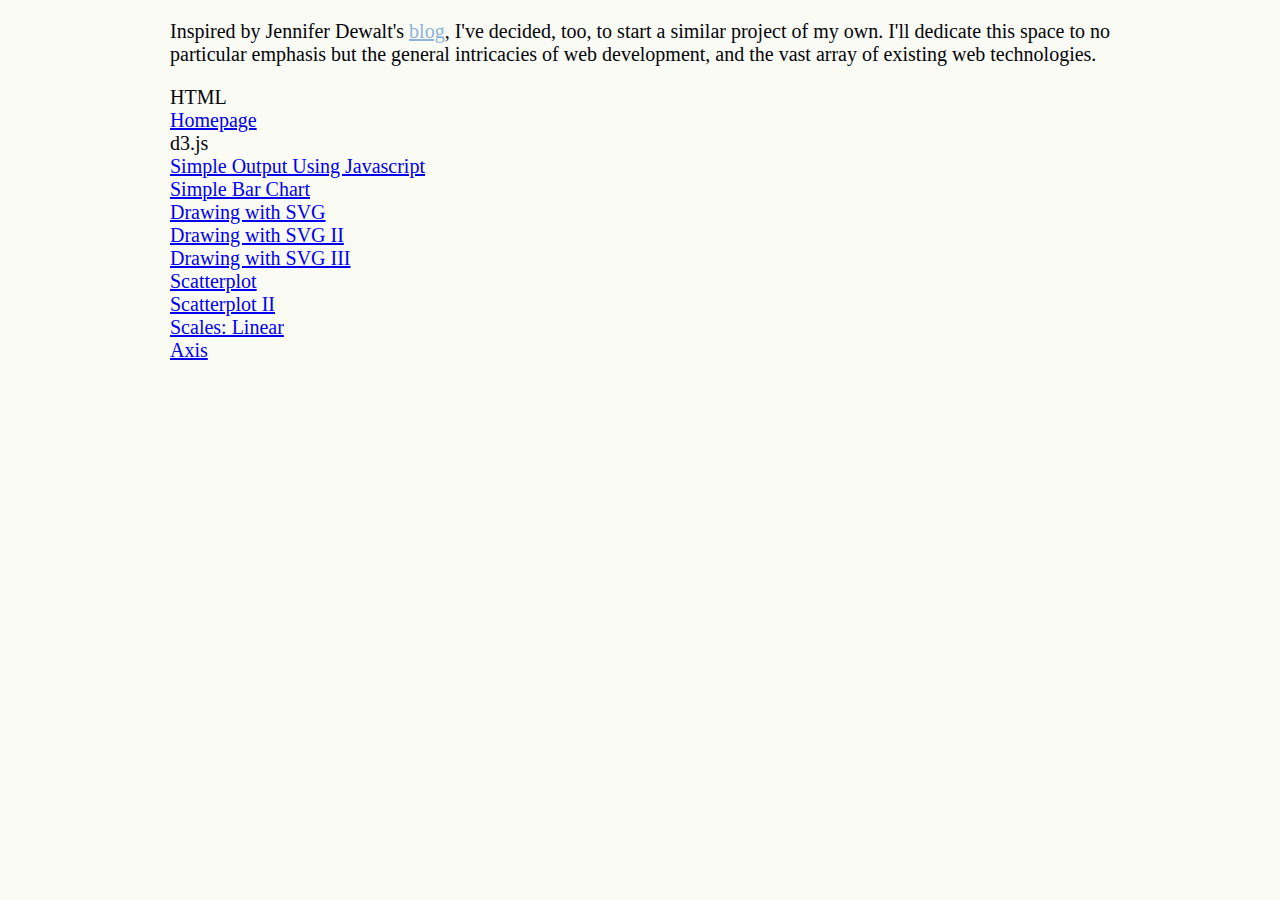
<file: index.html>
<!DOCTYPE html>
<html lang='en'>
<head>
	<meta charset='utf-8'/>
	<link rel='stylesheet' href='css/index.css'/>
	<title>practice mode - LIVE!</title>
</head>
<body>
	<div id='site-wrapper'>
		<div id='content-section'>
			<div id='intro'>
			<p>Inspired by Jennifer Dewalt's <a href="http://jenniferdewalt.com/">blog</a>, I've decided, too, to start a similar project of my own. I'll dedicate this space to no particular emphasis but the general intricacies of web development, and the vast array of existing web technologies. <!--It's worthy of note, however, that I had virtually no programming experience when I entered 2013. I was just short of turning 29. For the next several months I began to self-study <a href="http://www.python.org/">Python</a>. After finally equipped with the basic knowledge of programming, I'm finally ready to take the next step and push everything live, while I continue to learn, think, and create with fingers and keyboard.--></p>
			</div>
			<div id='ex-section'>
				<div class='subhead header'>HTML</div>
				<ul>
					<li><a href="index.html">Homepage</a></li>
				</ul>
				<div class='subhead header'>d3.js</div>
				<ul>
					<li><a href="d3_1.html">Simple Output Using Javascript</a></li>
					<li><a href="d3_2.html">Simple Bar Chart</a></li>
					<li><a href="d3_3.html">Drawing with SVG</a></li>
					<li><a href="d3_4.html">Drawing with SVG II</a></li>
					<li><a href="d3_5.html">Drawing with SVG III</a></li>
					<li><a href="d3_6.html">Scatterplot</a></li>
					<li><a href="d3_7.html">Scatterplot II</a></li>
					<li><a href="d3_8.html">Scales: Linear</a></li>
					<li><a href="d3_9.html">Axis</a></li>
				</ul>
			</div>
		</div>
</body>
</html>
</file>
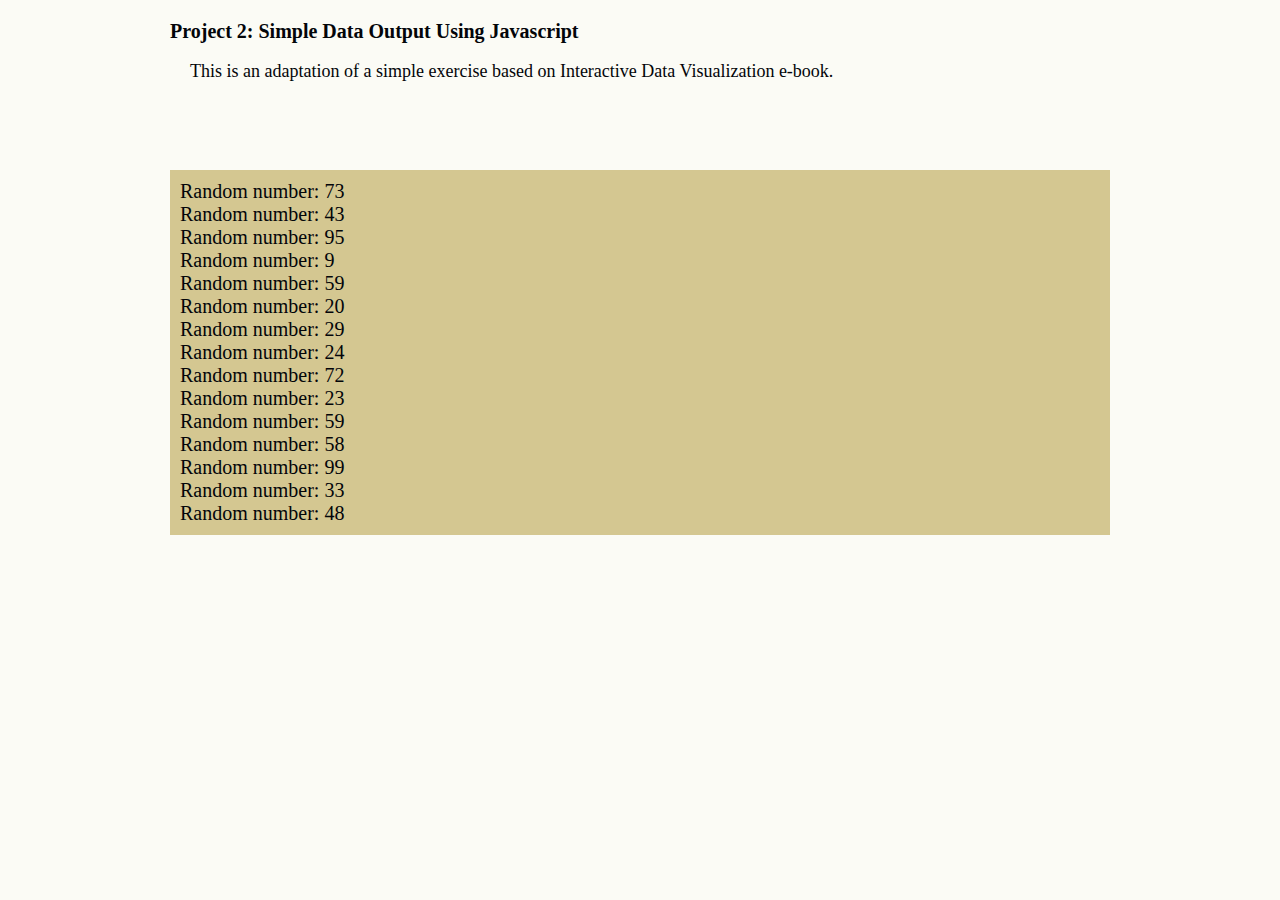
<file: d3_1.html>
<!DOCTYPE html>
<html lang='en'>
<head>
	<meta charset='utf-8' />
	<link rel='stylesheet' href='css/project_main.css'/>
	<script type='text/javascript' src='js/d3.v3.js'></script>
	<title>Project 2: Simple Data Output</title>
</head>
<body>
	<div id="page-wrapper">
		<div id="content">
			<div id="header">
				<div id="project-name">
					Project 2: Simple Data Output Using Javascript
				</div>
				<div id="detail">
					<p>This is an adaptation of a simple exercise based on Interactive Data Visualization e-book.</p>
				</div>
			</div>
			<div id="main">
				<!--javascript generated result outputs here-->
			</div>
		</div>
	</div>
	<script type="text/javascript">
		var dataset = [];
		for (i = 0; i < 15; i++) {
			newNumber = Math.floor(Math.random() * 100);
			dataset.push(newNumber);
		}
		d3.select("div #main").selectAll("div")
			.data(dataset)
			.enter()
			.append("div")
			.text(function(d) {
				return "Random number: " + d;
			});
	</script>
</body>
</html>
</file>
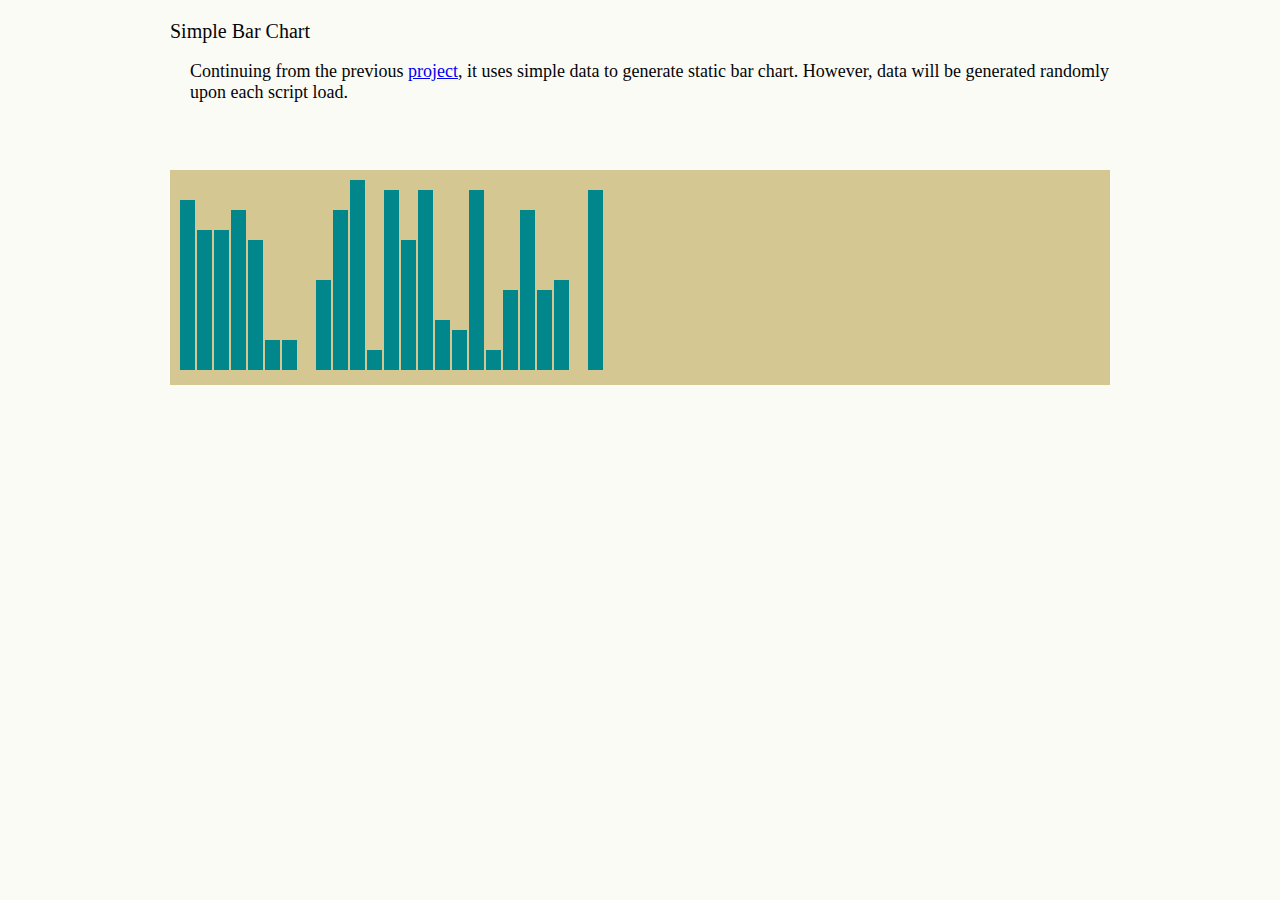
<file: d3_2.html>
<!DOCTYPE html>
<html lang="en">
<head>
	<meta charset="utf-8" />
	<link rel="stylesheet" href="css/ex_primary.css" />
	<link rel="stylesheet" href="css/d3_master.css" />
	<script src="js/d3.v3.js"></script>
	<title>d3.js - Simple Bar Chart</title>
</head>
<body>
	<div id="page-wrapper">
		<div id="content">
			<div id="header">
				<div id="ex-name">
					Simple Bar Chart
				</div>
				<div id="detail">
					<p>Continuing from the previous <a href="d3_1.html">project</a>, it uses simple data to generate static bar chart. However, data will be generated randomly upon each script load.</p>
				</div>
			</div>
			<div id="main" class="min-height">
				<!--javascript generated chart output here-->
			</div>
		</div>
	</div>

	<script>
		var dataset = data=[];
		for (var i = 0; i < 25; i ++) {
			newNumber = Math.floor(Math.random() * 20);
			dataset.push(newNumber);
		}

		d3.select("div #main").selectAll("div")
			.data(dataset)
			.enter()
			.append("div")
			.attr("class","bar")
			.style("height",function(d){
				var barHeight = d*10;
				return barHeight + "px";
			}
			);

	</script>

</body>

</html>
</file>
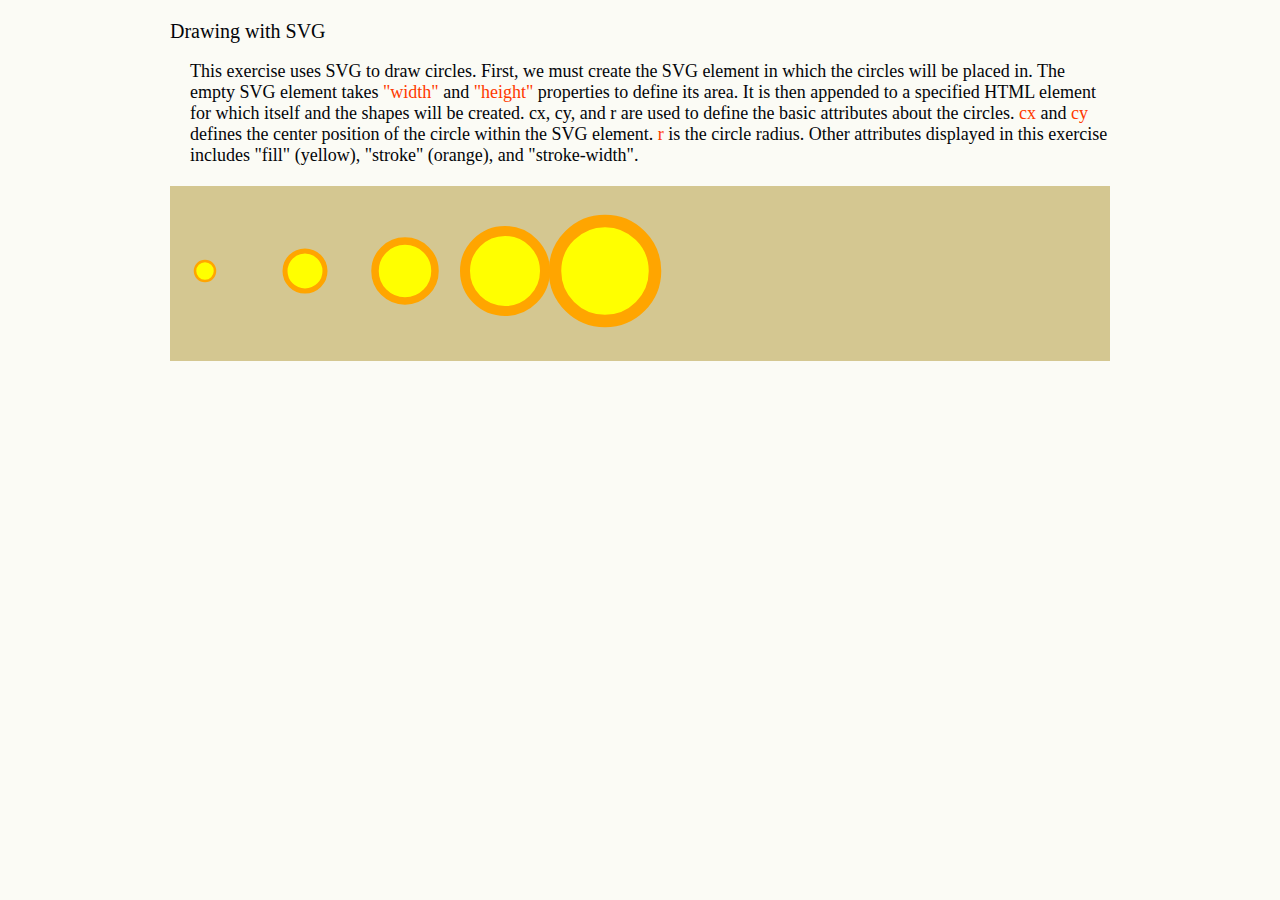
<file: d3_3.html>
<!DOCTYPE html>
<html lang="en">
<head>
	<meta charset="utf-8" />
	<link rel="stylesheet" href="css/ex_primary.css" />
	<link rel="stylesheet" href="css/d3_master.css" />
	<script src="js/d3.v3.js"></script>
	<title>d3.js - Drawing SVG</title>
</head>
<body>
	<div id="page-wrapper">
		<div id="content">
			<div id="header">
				<div id="ex-name">
					Drawing with SVG
				</div>
				<div id="detail">
					<p>This exercise uses SVG to draw circles. First, we must create the SVG element in which the circles will be placed in. The empty SVG element takes <span class="text-highlight">"width"</span> and <span class="text-highlight">"height"</span> properties to define its area. It is then appended to a specified HTML element for which itself and the shapes will be created. cx, cy, and r are used to define the basic attributes about the circles. <span class="text-highlight">cx</span> and <span class="text-highlight">cy</span> defines the center position of the circle within the SVG element. <span class="text-highlight">r</span> is the circle radius. Other attributes displayed in this exercise includes "fill" (yellow), "stroke" (orange), and "stroke-width".
					</p> 
				</div>
			</div>
			<div id="main" class="min-height">
				<!--javascript generated chart output here-->
			</div>
		</div>
	</div>

	<script>
		var dataset = [5, 10, 15, 20, 25];
		var w = 940;
		var h = 150;
		var svg = d3.select("div #main")
			.append("svg")
			.attr("width", w)
			.attr("height",h);

		var circles = svg.selectAll("circle")
						.data(dataset)
						.enter()
						.append("circle");

		circles.attr("cx", function(d, i) {
					return (2*i * 50) + 25;
				})
				.attr("cy", h/2)
				.attr("r", function(d) {
					return 2*d;
				})
				.attr("fill", "yellow")
				.attr("stroke", "orange")
				.attr("stroke-width", function(d) {
					return d/2;
				});
	</script>

</body>

</html>
</file>
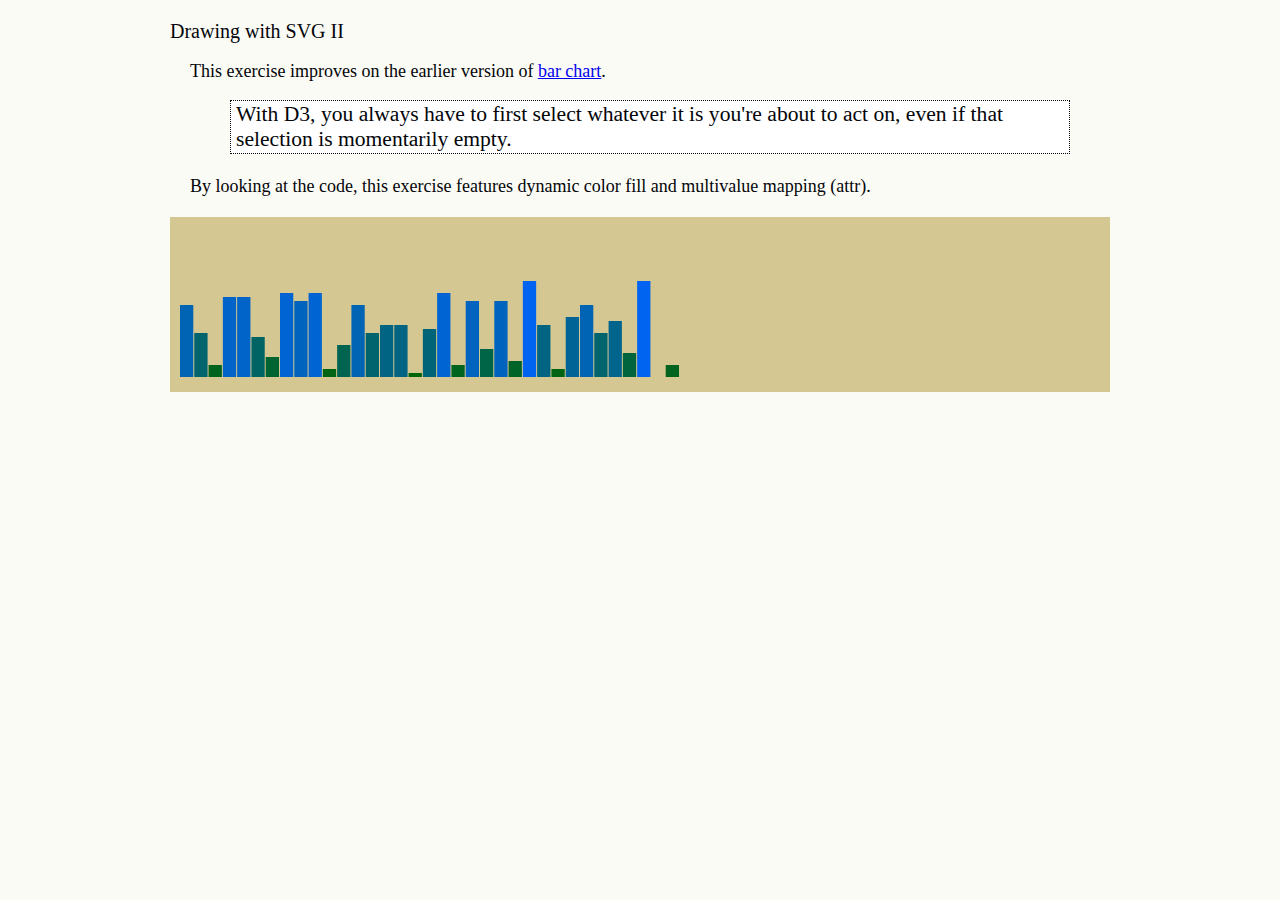
<file: d3_4.html>
<!DOCTYPE html>
<html lang="en">
<head>
	<meta charset="utf-8" />
	<link rel="stylesheet" href="css/ex_primary.css" />
	<link rel="stylesheet" href="css/d3_master.css" />
	<script src="js/d3.v3.js"></script>
	<title>d3.js - Drawing SVG II</title>
</head>
<body>
	<div id="page-wrapper">
		<div id="content">
			<div id="header">
				<div id="ex-name">
					Drawing with SVG II
				</div>
				<div id="detail">
					<p>This exercise improves on the earlier version of <a href="d3_2.html">bar chart</a>.
						<blockquote>With D3, you always have to first select whatever it is you're about to act on, even if that selection is momentarily empty.</blockquote>
						By looking at the code, this exercise features dynamic color fill and multivalue mapping (attr).
					</p> 
				</div>
			</div>
			<div id="main" class="min-height">
				<!--javascript generated chart output here-->
			</div>
		</div>
	</div>

	<script>
		var w = 500;
		var h = 150;
		var barPadding = 1;
		var dataset = [];
		for (var i=0; i < 35; i++) {
			var newNumber = Math.floor(Math.random() * 25);
			dataset.push(newNumber);
		}
		var svg = d3.select("div #main")
				.append("svg")
				.attr("width", w)
				.attr("height",h);

		svg.selectAll("rect")
				.data(dataset)
				.enter()
				.append("rect")
				.attr({
					x: function(d,i) {return i * (w/dataset.length);},
					y: function(d) {return h - (d*4);},
					width: w / dataset.length - barPadding,
					height: function(d) {return d * 4;},
					fill: function(d) {return "rgb(0,100," + (d * 10) + ")";}
				});

	</script>

</body>

</html>
</file>
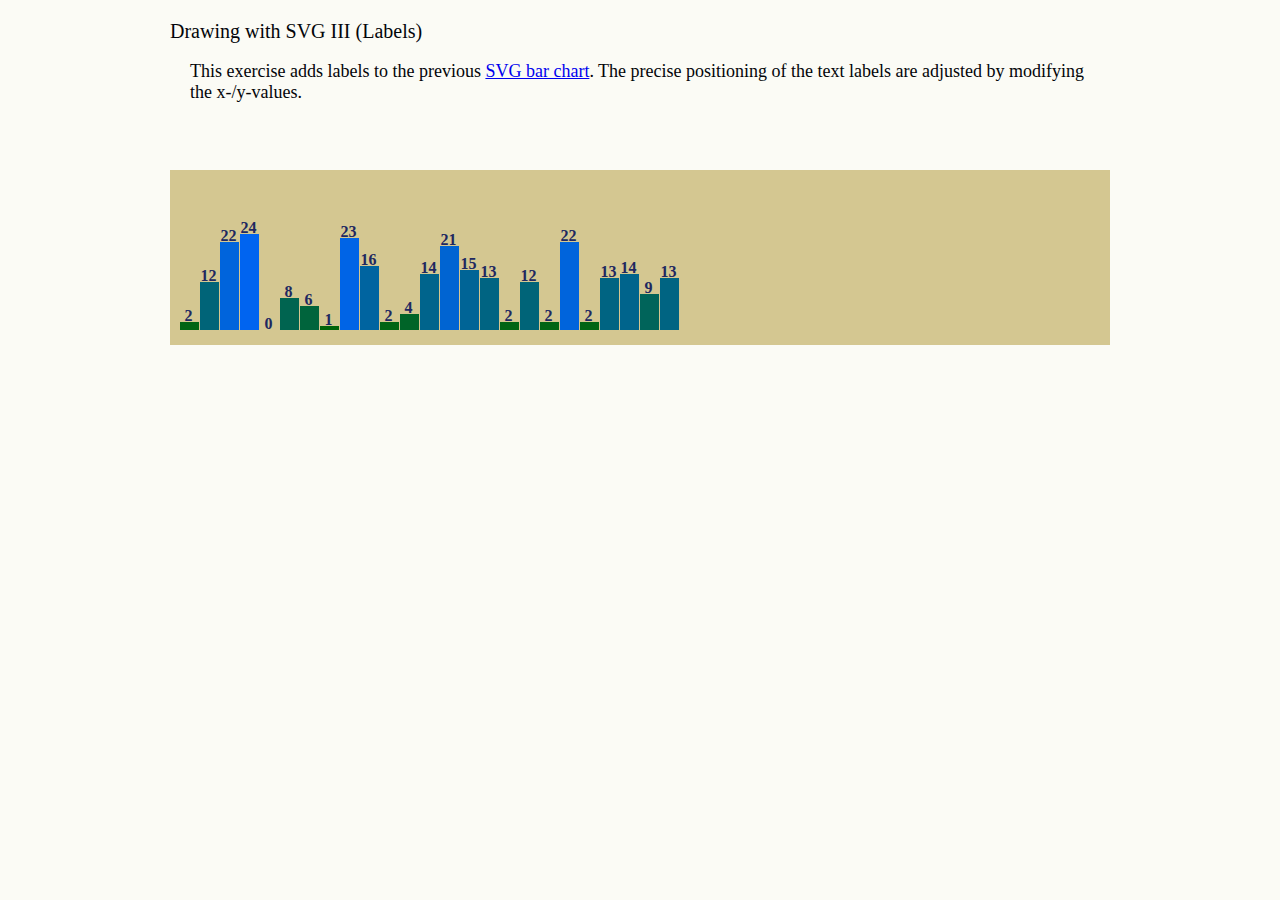
<file: d3_5.html>
<!DOCTYPE html>
<html lang="en">
<head>
	<meta charset="utf-8" />
	<link rel="stylesheet" href="css/ex_primary.css" />
	<link rel="stylesheet" href="css/d3_master.css" />
	<script src="js/d3.v3.js"></script>
	<title>d3.js - Drawing SVG III</title>
</head>
<body>
	<div id="page-wrapper">
		<div id="content">
			<div id="header">
				<div id="ex-name">
					Drawing with SVG III (Labels)
				</div>
				<div id="detail">
					<p>This exercise adds labels to the previous <a href="d3_4.html"> SVG bar chart</a>. The precise positioning of the text labels are adjusted by modifying the x-/y-values.
					</p> 
				</div>
			</div>
			<div id="main" class="min-height">
				<!--javascript generated chart output here-->
			</div>
		</div>
	</div>

	<script>
		var w = 500;
		var h = 150;
		var barPadding = 1;
		var dataset = [];
		for (var i=0; i < 25; i++) {
			var newNumber = Math.floor(Math.random() * 25);
			dataset.push(newNumber);
		}
		var svg = d3.select("div #main")
				.append("svg")
				.attr("width", w)
				.attr("height",h);

		svg.selectAll("rect")
				.data(dataset)
				.enter()
				.append("rect")
				.attr({
					x: function(d,i) {return i * (w/dataset.length);},
					y: function(d) {return h - (d*4);},
					width: w / dataset.length - barPadding,
					height: function(d) {return d * 4;},
					fill: function(d) {return "rgb(0,100," + (d * 10) + ")";}
				});

		svg.selectAll("text")
				.data(dataset)
				.enter()
				.append("text")
				.text(function(d){
					return d;
				})
				.attr({
					x: function(d,i){return i * (w/dataset.length) + (w/dataset.length - barPadding) /2 -1;},
					y: function(d) {return h-(d*4)-1;},
					"font-family": "sans-serif",
					"font-size": ".8em",
					"fill": "#202760",
					"text-anchor": "middle",
					"font-weight": "bold"
				});

	</script>

</body>

</html>
</file>
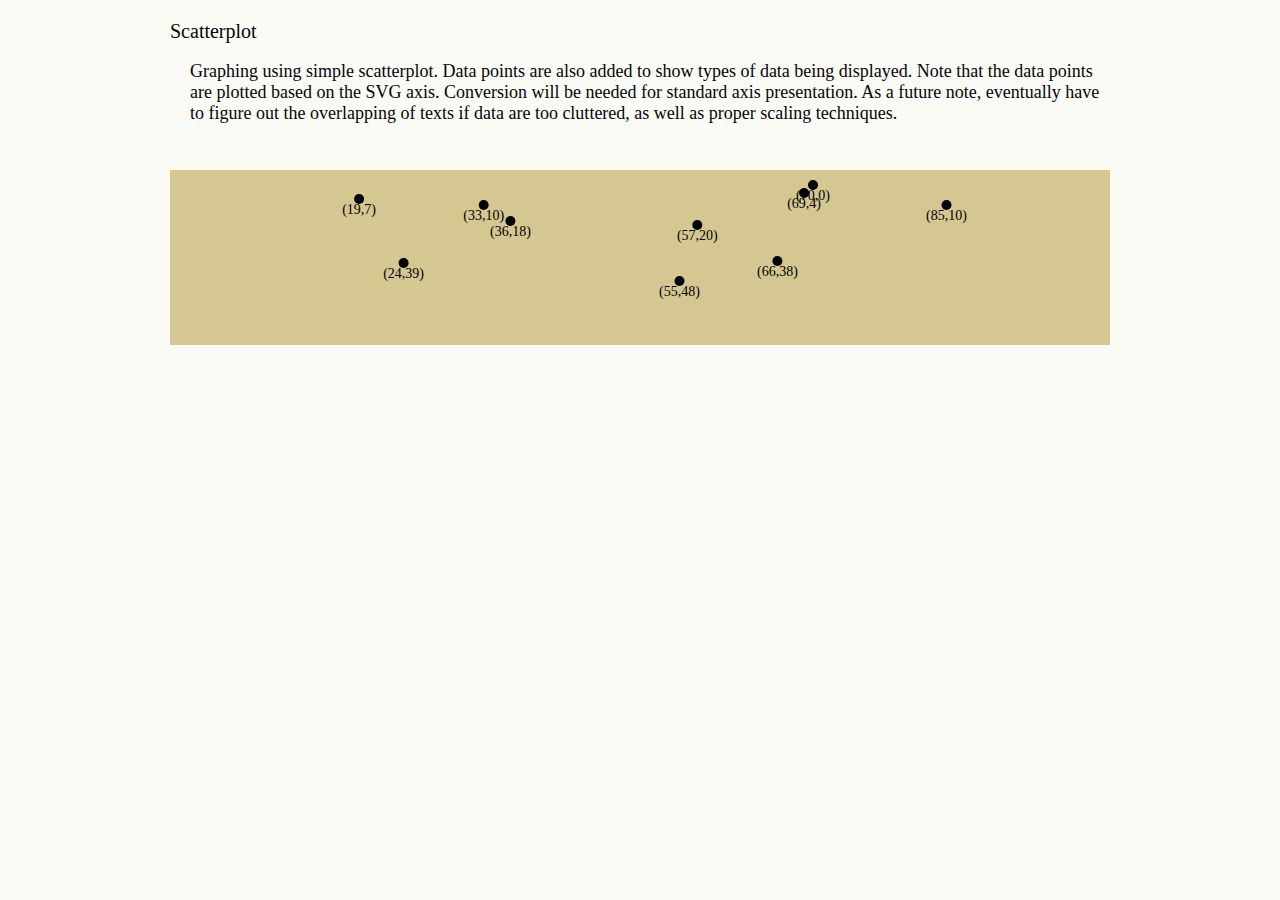
<file: d3_6.html>
<!DOCTYPE html>
<html lang="en">
<head>
	<meta charset="utf-8" />
	<link rel="stylesheet" href="css/ex_primary.css" />
	<link rel="stylesheet" href="css/d3_master.css" />
	<script src="js/d3.v3.js"></script>
	<title>d3.js - Scatterplot</title>
</head>
<body>
	<div id="page-wrapper">
		<div id="content">
			<div id="header">
				<div id="ex-name">
					Scatterplot
				</div>
				<div id="detail">
					<p>Graphing using simple scatterplot. Data points are also added to show types of data being displayed. Note that the data points are plotted based on the SVG axis. Conversion will be needed for standard axis presentation. As a future note, eventually have to figure out the overlapping of texts if data are too cluttered, as well as proper scaling techniques.
					</p> 
				</div>
			</div>
			<div id="main" class="min-height">
				<!--javascript generated chart output here-->
			</div>
		</div>
	</div>

	<script>
		var dataset = [];
		var xMax = 100;
		var yMax = 50;
		for (var i=0; i < 10; i++) {
			var xValue = Math.floor(Math.random() * xMax);
			var yValue = Math.floor(Math.random() * yMax);
			dataset.push([xValue, yValue]);
		}


		var w = 940;
		var h = 150;
		var svg = d3.select("div #main")
				.append("svg")
				.attr({
					width: w,
					height: h
				});

		svg.selectAll("circle")
			.data(dataset)
			.enter()
			.append("circle")
			.attr({
				cx: function(d,i){return d[0] * ((w-50) / xMax) + 10;},
				cy: function(d){return d[1] * ((h-50) / yMax) + 5;},
				r: 5
			});

		svg.selectAll("text")
			.data(dataset)
			.enter()
			.append("text")
			.text(function(d){
				return "("+d[0]+","+d[1]+")";
			})
			.attr({
				x: function(d,i){return d[0] * ((w-50)/xMax) + 10;},
				y: function(d){return d[1] * ((h-50) / yMax) + 20;},
				"font-family": "sans-serif",
				"font-size": "0.7em",
				"text-anchor":"middle"
			});
	</script>

</body>

</html>
</file>
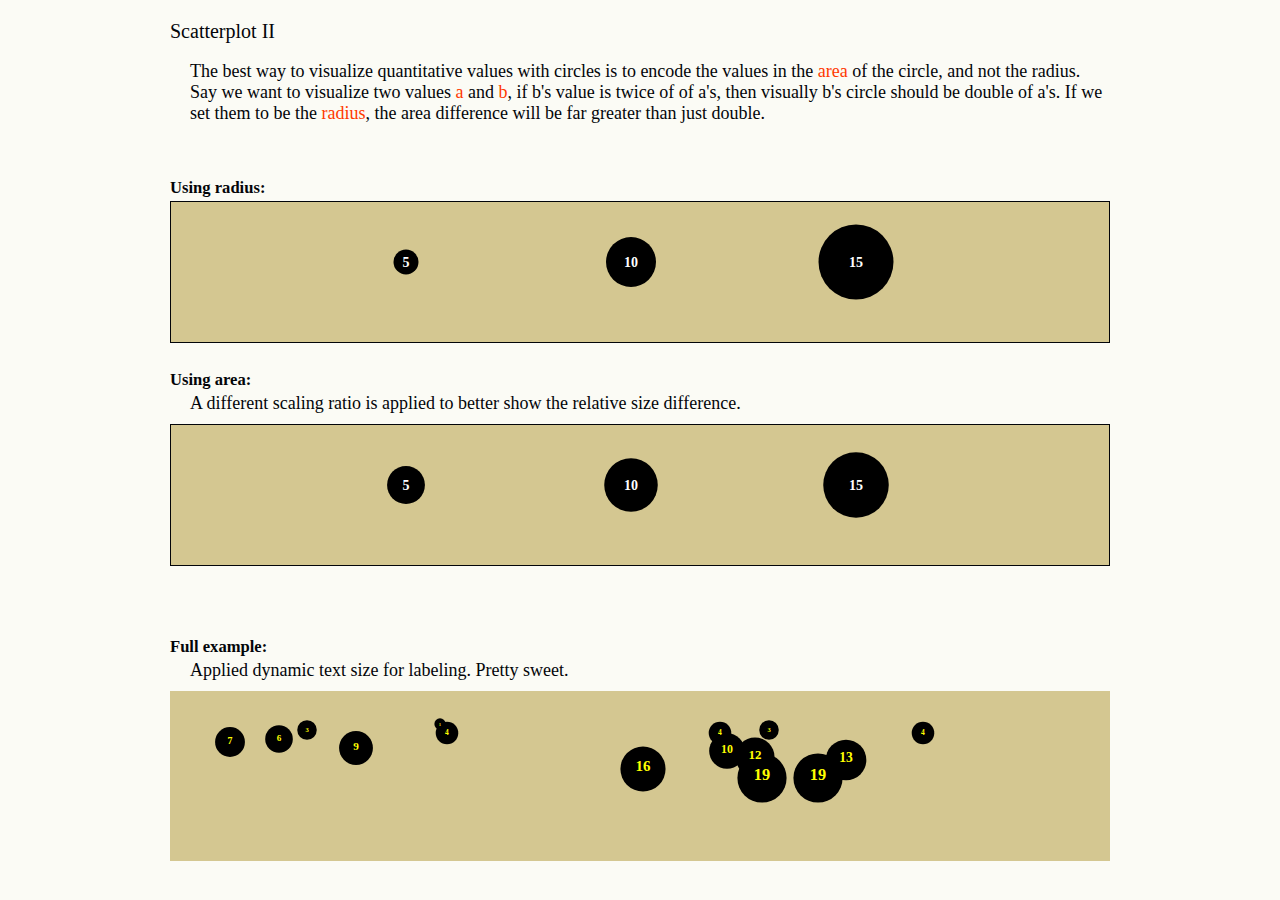
<file: d3_7.html>
<!DOCTYPE html>
<html lang="en">
<head>
	<meta charset="utf-8" />
	<link rel="stylesheet" href="css/ex_primary.css" />
	<link rel="stylesheet" href="css/d3_master.css" />
	<script src="js/d3.v3.js"></script>
	<title>d3.js - Scatterplot II</title>
</head>
<body>
	<div id="page-wrapper">
		<div id="content">
			<div id="header">
				<div id="ex-name">
					Scatterplot II
				</div>
				<div id="detail">
					<p>The best way to visualize quantitative values with circles is to encode the values in the <span class="text-highlight">area</span> of the circle, and not the radius. Say we want to visualize two values <span class="text-highlight">a</span> and <span class="text-highlight">b</span>, if b's value is twice of of a's, then visually b's circle should be double of a's. If we set them to be the <span class="text-highlight">radius</span>, the area difference will be far greater than just double.
					</p> 
				</div>
			</div>
			<h5>Using radius:</h5>
			<div id="radius" class="example">
			</div>
			<h5>Using area:</h5>
			<div class="info">A different scaling ratio is applied to better show the relative size difference.</div>
			<div id="area" class="example">
			</div>
			<br/>
			<h5>Full example:</h5>
			<div class="info">Applied dynamic text size for labeling. Pretty sweet.</div>
			<div id="main" class="min-height">
				<!--javascript generated chart output here-->
			</div>
		</div>
	</div>

	<script>
		var example_data = [[1,5],[2,10],[3,15]];
		var w = 900;
		var h = 100;
		//Radius example
		var svg_rad = d3.select("div #radius")
						.append("svg")
						.attr({
							width: w,
							height: h
						});

		svg_rad.selectAll("circle")
				.data(example_data)
				.enter()
				.append("circle")
				.attr({
					cx: function(d,i) {return (i+1) * w / (example_data.length+1)},
					cy: h/2,
					r: function(d) {return d[1] * 2.5}
				});

		svg_rad.selectAll("text")
				.data(example_data)
				.enter()
				.append("text")
				.text(function(d){
					return d[1];
				})
				.attr({
					x: function(d,i) {return (i+1) * w/(example_data.length+1)},
					y: h/2 + 5,
					"font-family": "sans-serif",
					"fill": "white",
					"font-weight": "bold",
					"font-size": "0.7em",
					"text-anchor": "middle"
				});



		//Area example
		var svg_area = d3.select("div #area")
						.append("svg")
						.attr({
							width: w,
							height: h
						});

		svg_area.selectAll("circle")
				.data(example_data)
				.enter()
				.append("circle")
				.attr({
					cx: function(d,i) {return (i+1) * w / (example_data.length+1)},
					cy: h/2,
					r: function(d) {return Math.sqrt(d[1]/Math.PI) * 15}
				});

		svg_area.selectAll("text")
				.data(example_data)
				.enter()
				.append("text")
				.text(function(d){
					return d[1];
				})
				.attr({
					x: function(d,i) {return (i+1) * w/(example_data.length+1)},
					y: h/2 + 5,
					"font-family": "sans-serif",
					"fill": "white",
					"font-weight": "bold",
					"font-size": "0.7em",
					"text-anchor": "middle"
				});
		//Full example
		var dataset = [];
		for (var i=0;i < 15; i ++) {
			var max_x = Math.floor(Math.random() * 100);
			var max_y = Math.floor(Math.random() * 20);
			dataset.push([max_x,max_y]);
		}
		var w2 = 900;
		var h2 = 120;
		var svg = d3.select("div #main")
					.append("svg")
					.attr({
						width: w2,
						height: h2
					});
		svg.selectAll("circle")
			.data(dataset)
			.enter()
			.append("circle")
			.attr({
				cx: function(d, i) {return d[0] * 7 + 50},
				cy: function(d) { return d[1] * 3 + 20},
				r: function(d) {return Math.sqrt(d[1]/Math.PI) * 10}
			})

		svg.selectAll("text")
			.data(dataset)
			.enter()
			.append("text")
			.text(function(d){return d[1]})
			.attr({
				x: function(d){return d[0] * 7 + 50},
				y: function(d){return d[1] * 3 + 22},
				"text-anchor":"middle",
				"font-size": function(d){return (2/3) * (Math.sqrt(d[1]/Math.PI) * 10)},
				"font-family": "sans-serif",
				"fill": "yellow",
				"font-weight": "bold"
			})

	</script>

</body>

</html>
</file>
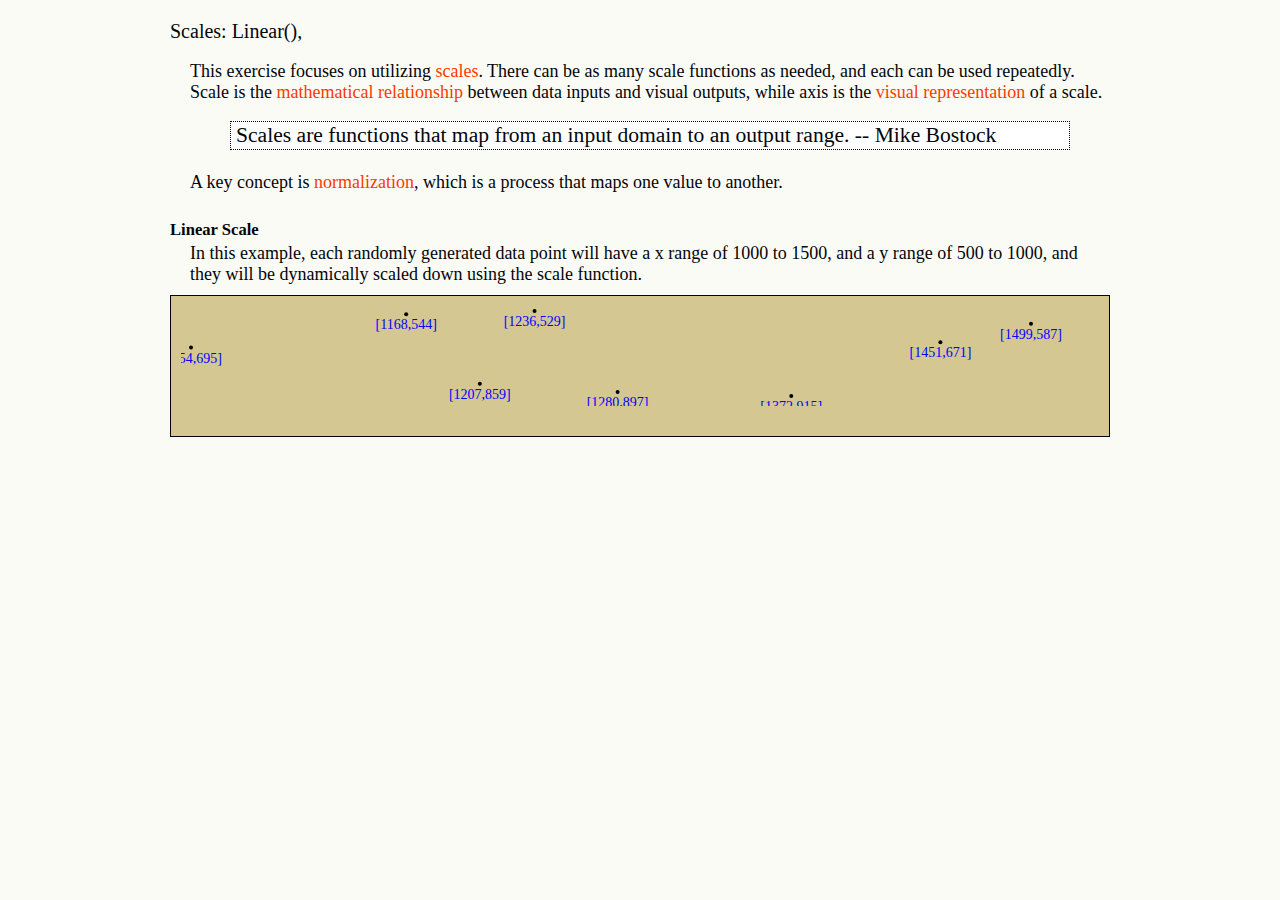
<file: d3_8.html>
<!DOCTYPE html>
<html lang="en">
<head>
	<meta charset="utf-8" />
	<link rel="stylesheet" href="css/ex_primary.css" />
	<link rel="stylesheet" href="css/d3_master.css" />
	<script src="js/d3.v3.js"></script>
	<title>d3.js - Scales</title>
</head>
<body>
	<div id="page-wrapper">
		<div id="content">
			<div id="header">
				<div id="ex-name">
					Scales: Linear(), 
				</div>
				<div id="detail">
					<p>This exercise focuses on utilizing <span class="text-highlight">scales</span>. There can be as many scale functions as needed, and each can be used repeatedly. Scale is the <span class="text-highlight">mathematical relationship</span> between data inputs and visual outputs, while axis is the <span class="text-highlight">visual representation</span> of a scale.
						<blockquote>Scales are functions that map from an input domain to an output range. -- Mike Bostock</blockquote>
					A key concept is <span class="text-highlight">normalization</span>, which is a process that maps one value to another.
					</p>
				</div>
			</div>
			<h5>Linear Scale</h5>
				<div class="info">
					In this example, each randomly generated data point will have a x range of 1000 to 1500, and a y range of 500 to 1000, and they will be dynamically scaled down using the scale function.
				</div>
			<div id="linear" class="example">
				<!--javascript output goes here-->
			</div>
		</div>
	</div>

	<script>
		//Linear Scale example
		function randNum(min, max) {
			return Math.floor(Math.random() * (max-min + 1)) + min;
		}

		function findxMinMax(dataset) {
			var max = d3.max(dataset,function(d) {
						return d[0];
			});
			var min = d3.min(dataset,function(d) {
						return d[0];
			});
			return [min, max]
		}

		function findyMinMax(dataset) {
		var max = d3.max(dataset,function(d) {
					return d[1];
		});
		var min = d3.min(dataset,function(d) {
					return d[1];
		});
		return [min, max]
		}

		var dataset = [];
		for (var i=0; i < 8; i++){
			var xMax = randNum(1000,1500);
			var yMax = randNum(500,1000);
			dataset.push([xMax,yMax]);
		}

		var w = 900;
		var h = 100;
		var svg_linear = d3.select("div #linear")
						.append("svg")
						.attr({
							width: w,
							height: h
						});

		var xScale = d3.scale.linear()
					.domain([findxMinMax(dataset)[0], findxMinMax(dataset)[1]])
					.range([10, w - 50]);

		var yScale = d3.scale.linear()
					.domain([findyMinMax(dataset)[0], findyMinMax(dataset)[1]])
					.range([5, h - 10]);

		svg_linear.selectAll("circle")
				.data(dataset)
				.enter()
				.append("circle")
				.attr({
					cx: function(d) {return xScale(d[0])},
					cy: function(d) {return yScale(d[1])},
					r: 2
				})
		svg_linear.selectAll("text")
				.data(dataset)
				.enter()
				.append("text")
				.text(function(d){return "["+d[0]+","+d[1]+"]";})
				.attr({
					x: function(d) {return xScale(d[0])},
					y: function(d) {return yScale(d[1])+15},
					"text-anchor": "middle",
					"font-family": "sans-serif",
					"font-size": "0.7em",
					"fill": "blue"
				})

	</script>

</body>

</html>
</file>
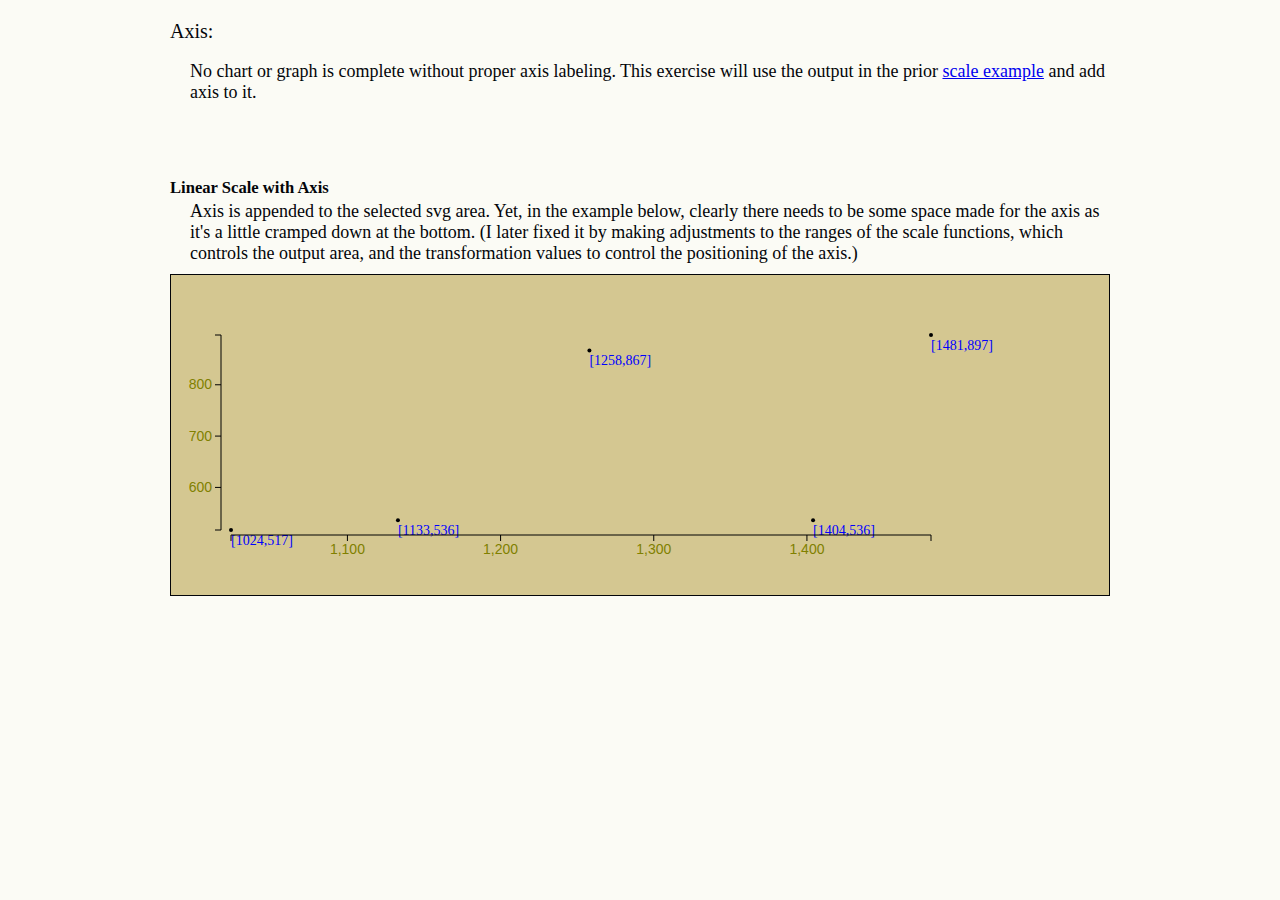
<file: d3_9.html>
<!DOCTYPE html>
<html lang="en">
<head>
	<meta charset="utf-8" />
	<link rel="stylesheet" href="css/ex_primary.css" />
	<link rel="stylesheet" href="css/d3_master.css" />
	<script src="js/d3.v3.js"></script>
	<title>d3.js - Axis</title>
</head>
<body>
	<div id="page-wrapper">
		<div id="content">
			<div id="header">
				<div id="ex-name">
					Axis:
				</div>
				<div id="detail">
					<p>
						No chart or graph is complete without proper axis labeling. This exercise will use the output in the prior <a href="d3_8.html">scale example</a> and add axis to it. 
					</p>
				</div>
			</div>

			<h5>Linear Scale with Axis</h5>
				<div class="info">
					Axis is appended to the selected svg area. Yet, in the example below, clearly there needs to be some space made for the axis as it's a little cramped down at the bottom. (I later fixed it by making adjustments to the ranges of the scale functions, which controls the output area, and the transformation values to control the positioning of the axis.)
				</div>
			<div id="linear-2" class="example" style="height: 300px">
				<!--javascript output goes here-->
			</div>
		</div>
	</div>

	<script>
		//Shared functions
		function randNum(min, max) {
			return Math.floor(Math.random() * (max-min + 1)) + min;
		}

		function findMinMax(dataset, xy) {
			var max = d3.max(dataset,function(d) {
						return d[xy];
			});
			var min = d3.min(dataset,function(d) {
						return d[xy];
			});
			return [min, max];
		}

		var dataset = [];
		for (var i=0; i < 5; i++){
			var xMax = randNum(1000,1500);
			var yMax = randNum(500,1000);
			dataset.push([xMax,yMax]);
		}

		var w = 900;
		var h = 300;

		// Linear Scale


		// Linear Scale-2 example
		// Will use the same data set as the first example to emphasize the visual improvements
		
		svg_linear2 = d3.select("div #linear-2")
						.append("svg")
						.attr({
							width: w,
							height: h
						});
		var x_pad = 50;
		var y_pad = 50;
		var rev_xScale = d3.scale.linear()
						.domain([findMinMax(dataset,0)[0], findMinMax(dataset,0)[1]])
						.range([x_pad, w - x_pad * 3]);

		var rev_yScale = d3.scale.linear()
						.domain([findMinMax(dataset,1)[0], findMinMax(dataset,1)[1]])
						.range([h - y_pad *1.10, y_pad]);

		svg_linear2.selectAll("circle")
					.data(dataset)
					.enter()
					.append("circle")
					.attr({
						cx: function(d) {return rev_xScale(d[0]);},
						cy: function(d) {return rev_yScale(d[1]);},
						r: 2
					});

		svg_linear2.selectAll("text")
					.data(dataset)
					.enter()
					.append("text")
					.text(function(d){return "[" + d[0] +","+d[1]+"]";})
					.attr({
						x: function(d){return rev_xScale(d[0]);},
						y: function(d){return rev_yScale(d[1]) + 15;},
						"font-size":"0.7em",
						"font-family":"sans-serif",
						"fill":"blue"
					});

		//add axis

		var xAxis = d3.svg.axis()
					.scale(rev_xScale)
					.orient("bottom")
					.ticks(5);

		var yAxis = d3.svg.axis()
					.scale(rev_yScale)
					.orient("left")
					.ticks(4);

		svg_linear2.append("g")
			.attr("class","axis")
			.attr("transform","translate(0," + (h-x_pad) + ")")
			.call(xAxis);

		svg_linear2.append("g")
			.attr("class","axis")
			.attr("transform","translate("+ (y_pad - 10)+",0)")
			.call(yAxis);

	</script>

</body>

</html>
</file>
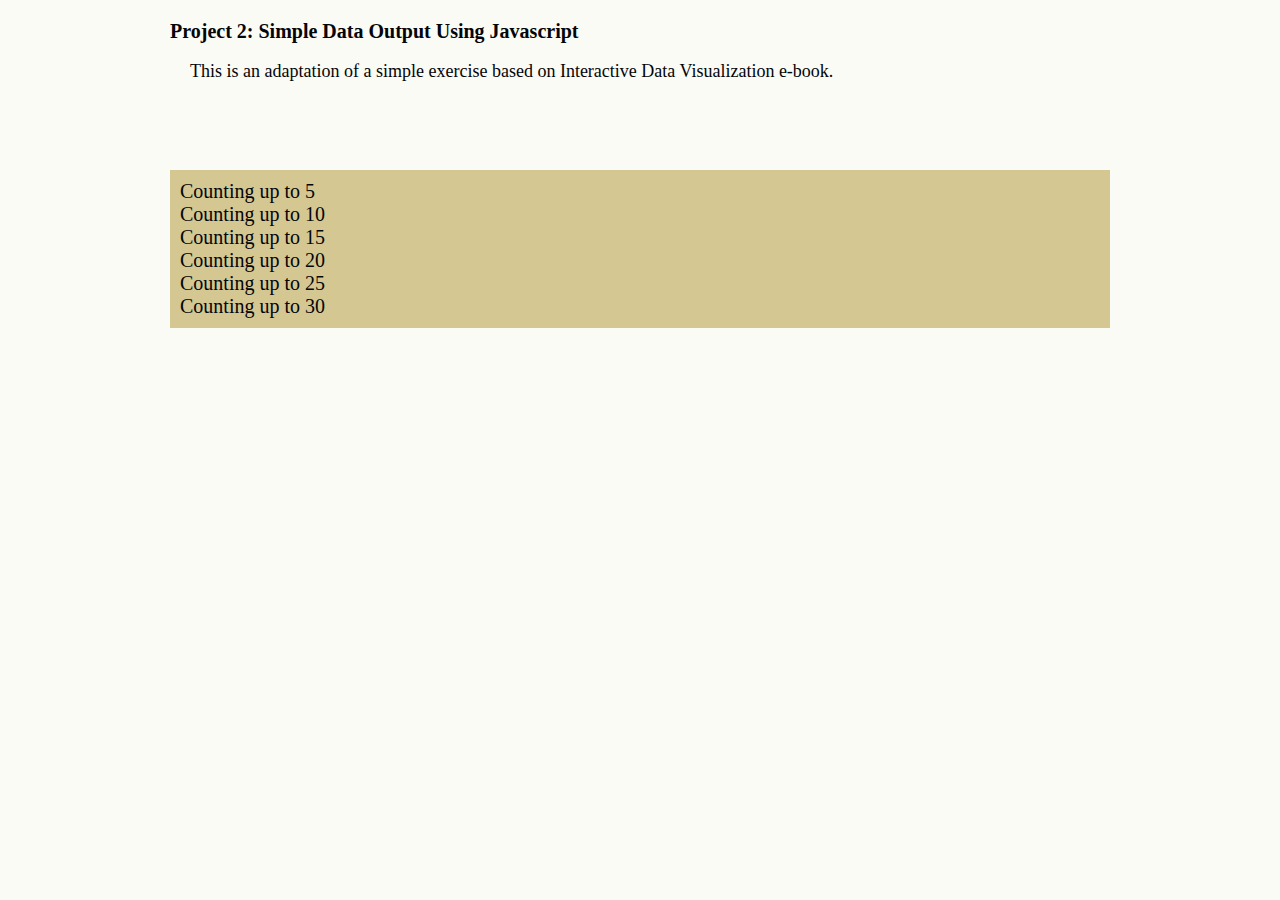
<file: project_2.html>
<!DOCTYPE html>
<html lang='en'>
<head>
	<meta charset='utf-8' />
	<link rel='stylesheet' href='css/project_main.css'/>
	<script rel='script' src='js/d3.v3.js'></script>
	<title>Project 2::Simple Data Output</title>
</head>
<body>
	<div id='page-wrapper'>
		<div id='content'>
			<div id='header'>
				<div id='project-name'>
					Project 2: Simple Data Output Using Javascript
				</div>
				<div id='detail'>
					<p>This is an adaptation of a simple exercise based on Interactive Data Visualization e-book.</p>
				</div>
			</div>
			<div id='main'>
				<script rel='javascript'>
					var dataset = [5, 10, 15, 20, 25, 30];
					d3.select("div #main").selectAll("div")
						.data(dataset)
						.enter()
						.append("div")
						.text(function(d) {
							return "Counting up to " + d;
						});
				</script>
			</div>
		</div>
	</div>
</body>
</html>
</file>
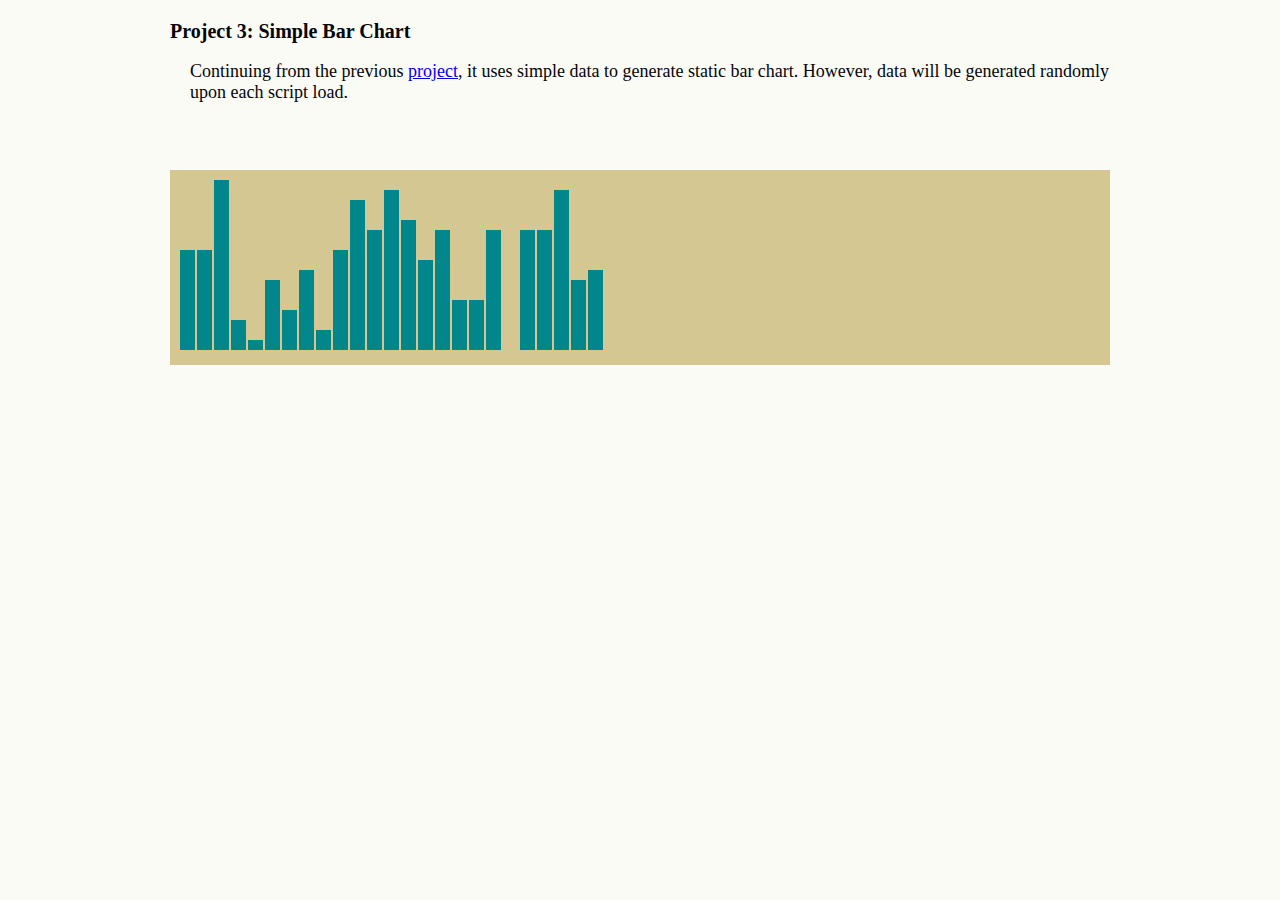
<file: project_3.html>
<!DOCTYPE html>
<html lang='en'>
<head>
	<meta charset='utf-8' />
	<link rel='stylesheet' href='css/project_main.css' />
	<link rel='stylesheet' href='css/proj_3.css' />
	<script type='text/javascript' src='js/d3.v3.js'></script>
	<title>Project 3: Simple Bar Chart</title>
</head>
<body>
	<div id='page-wrapper'>
		<div id='content'>
			<div id='header'>
				<div id='project-name'>
					Project 3: Simple Bar Chart
				</div>
				<div id='detail'>
					<p>Continuing from the previous <a href='project_2.html'>project</a>, it uses simple data to generate static bar chart. However, data will be generated randomly upon each script load.</p>
				</div>
			</div>
			<div id="main">
				<!--javascript generated chart output here-->
			</div>
		</div>
	</div>

	<script type="text/javascript">
		var dataset = data=[];
		for (var i = 0; i < 25; i ++) {
			newNumber = Math.floor(Math.random() * 20);
			dataset.push(newNumber);
		}

		d3.select("div #main").selectAll("div")
			.data(dataset)
			.enter()
			.append("div")
			.attr("class","p3_bar")
			.style("height",function(d){
				var barHeight = d*10;
				return barHeight + "px";
			});

	</script>

</body>

</html>
</file>
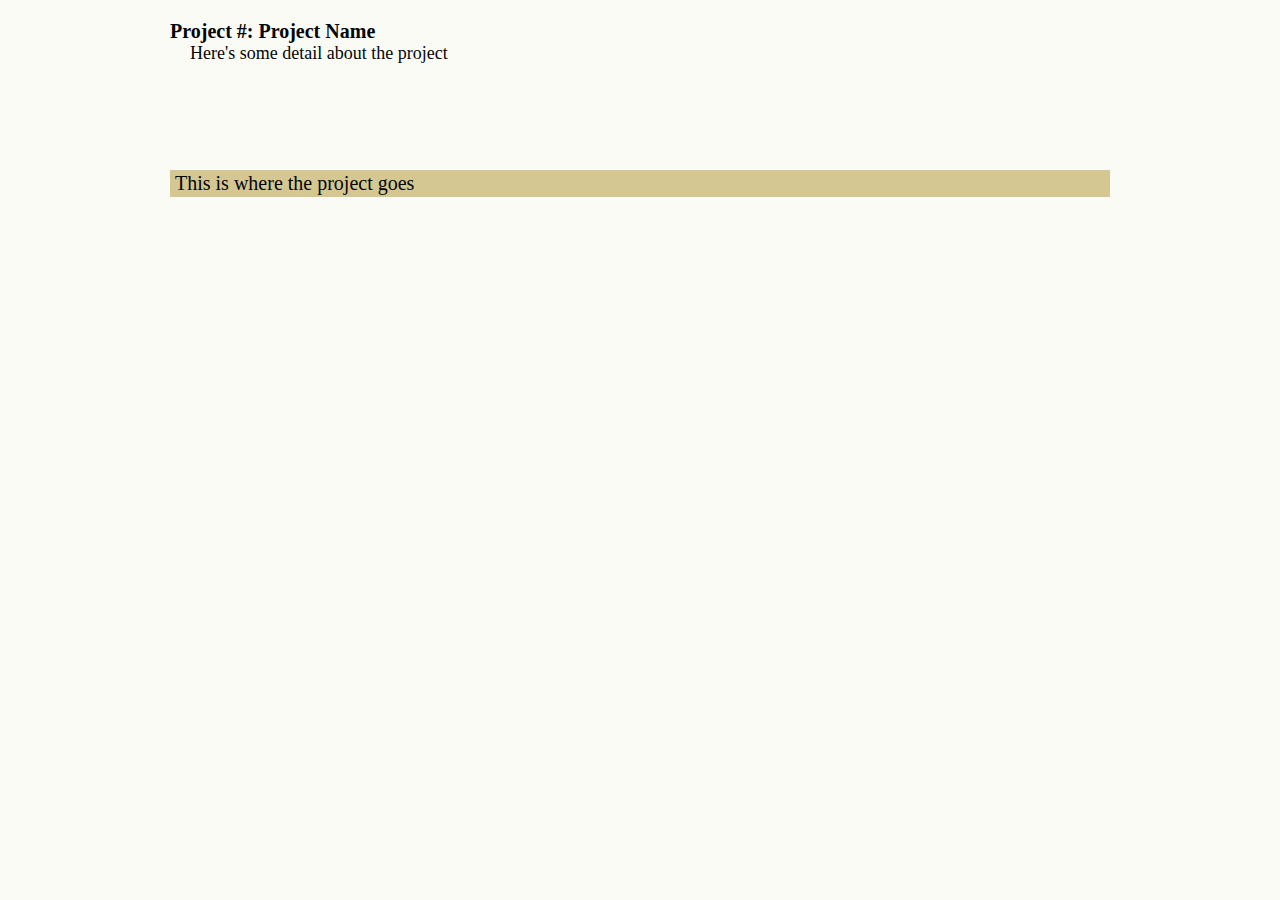
<file: project_template.html>
<!DOCTYPE html>
<html lang='en'>
<head>
	<meta charset='utf-8' />
	<link rel='stylesheet' href='css/project.css'/>
	<script rel='script' src='js/d3.v3.js'></script>
</head>
<body>
	<div id='page-wrapper'>
		<div id='content'>
			<div id='header'>
				<div id='project-name'>
					Project #: Project Name
				</div>
				<div id='detail'>
					Here's some detail about the project
				</div>
			</div>
			<div id='main'>
				This is where the project goes
			</div>
		</div>
	</div>
</body>
</html>
</file>
<file: css/index.css>
/* index.html stylesheet */

/* global styles */

* {
	font-family: Garamond, Baskerville, "Baskerville Old Face", "Hoefler Text", "Times New Roman", serif;
}

h1 h2 h3 {
	font-family: "Helvetica Neue", Helvetica, Arial, sans-serif;
}

body {
	font-size: 1.25em;
	margin: 0;
	border: 0;
	color: #030509;
	background-color: #fbfbf5;
	
}

ul {
	margin: 0px;
	padding: 0px;
}

li {
	list-style-type: none;
}

/* link styles */

#intro a {
	color: #8bb4d8;
}

a:link {

}

#proj-section a {
	text-decoration: none;
}

#proj-section a:hover{
	color: #9d3634;
}

/* content ids */

#site-wrapper {
	max-width: 940px;
	min-width: 720px;
	margin: 10px auto;
}

#content-section {
	margin: 0px;
}

#proj-section {
	font-size: .9em;
}

/* content classes */
</file>
<file: css/project_main.css>
* {
	font-family: Garamond, Baskerville, "Baskerville Old Face", "Hoefler Text", "Times New Roman", serif;
}

body {
	background-color: #fbfbf5;
	font-size: 1.25em;
	color: #030509;
	margin: 0px;
}

#project-name {
	font-weight: bold;
}

#detail {
	margin-left: 20px;
	font-size: .9em;
}

#page-wrapper {
	min-width: 720px;
	max-width: 940px;
	margin: 20px auto;
}

#header {
	min-height: 130px;
	margin-bottom: 20px;
}

#main {
	background-color: #d4c791;
	padding: 10px 10px;
}
</file>
<file: css/ex_primary.css>
* {
	font-family: Garamond, Baskerville, "Baskerville Old Face", "Hoefler Text", "Times New Roman", serif;
}

body {
	background-color: #fbfbf5;
	font-size: 1.25em;
	color: #030509;
	margin: 0px;
}

#project-name {
	font-weight: bold;
}

#detail {
	margin-left: 20px;
	font-size: .9em;
}

#page-wrapper {
	min-width: 720px;
	max-width: 940px;
	margin: 20px auto;
}

#header {
	min-height: 130px;
	margin-bottom: 20px;
}

#main {
	background-color: #d4c791;
	padding: 10px 10px;
}
</file>
<file: css/d3_master.css>
h5{
	margin-bottom: 3px;
}

blockquote {
	background-color: #ffffff;
	border: dotted 1px;
	padding: 1px 5px;
	font-size: 1.2em;
	margin-top: 0px;
}

.bar {
	display: inline-block;
	width: 15px;
	background-color: #00868B;
	margin-right: 2px;
}

.example {
	margin-bottom: 20px;
	height: 120px;
	background-color: #d4c791;
	padding: 10px 10px;
	border: solid 1px;
}

.min-height {
	min-height: 150px;
}

.text-highlight {
	color: #ff3900;
}

.info {
	margin-left: 20px;
	margin-bottom: 10px;
	font-size: .9em;

}

.axis path,
.axis line {
	fill: none;
	stroke: black;
	shape-rendering; crispEdges;
}
.axis text {
	font-family: sans-serif;
	font-size: 0.7em;
	fill: olive;
}
</file>
<file: css/proj_3.css>
.p3_bar {
	display: inline-block;
	width: 15px;
	background-color: #00868B;
	margin-right: 2px;
}
</file>
<file: css/project.css>
* {
	font-family: Garamond, Baskerville, "Baskerville Old Face", "Hoefler Text", "Times New Roman", serif;
}

body {
	background-color: #fbfbf5;
	font-size: 1.25em;
	color: #030509;
	margin: 0px;
}

#project-name {
	font-weight: bold;
}

#detail {
	margin-left: 20px;
	font-size: .9em;
}

#page-wrapper {
	min-width: 720px;
	max-width: 940px;
	margin: 20px auto;
}

#header {
	min-height: 130px;
	margin-bottom: 20px;
}

#main {
	background-color: #d4c791;
	padding: 2px 5px;
}
</file>
